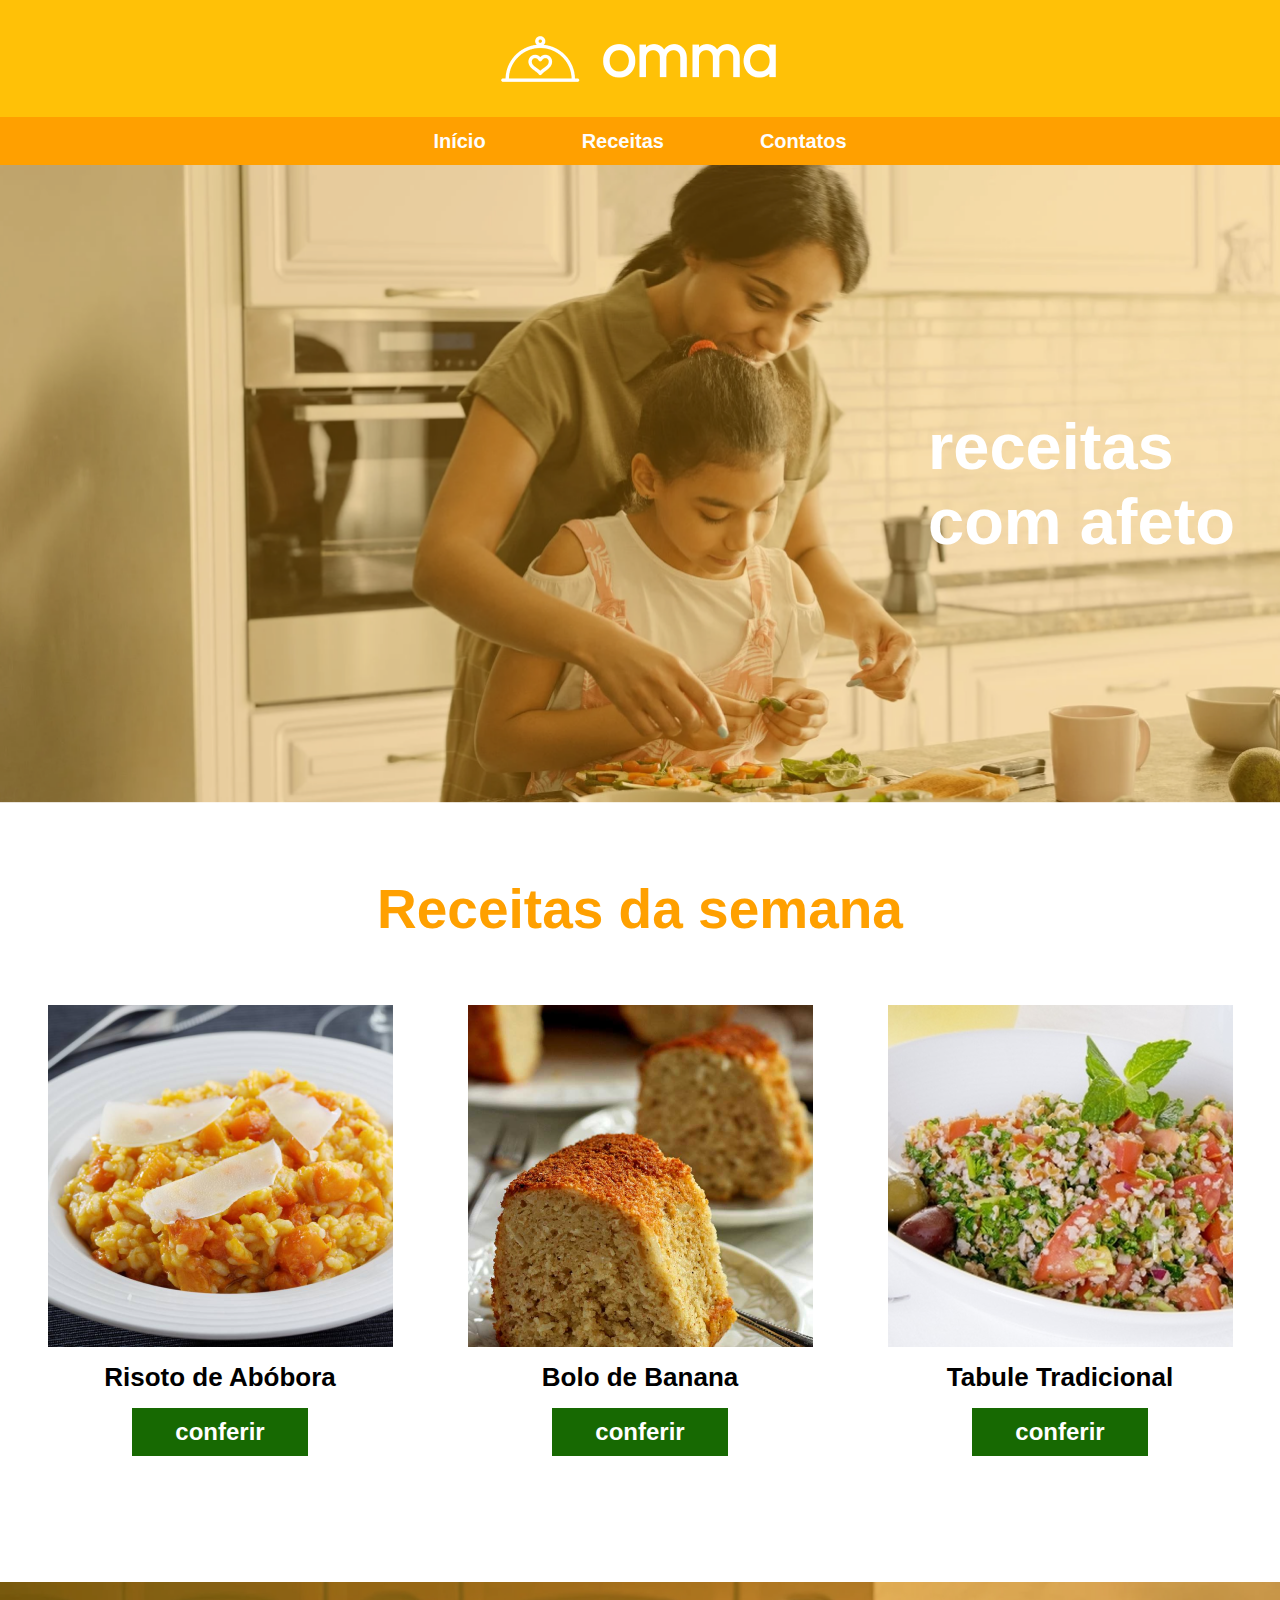
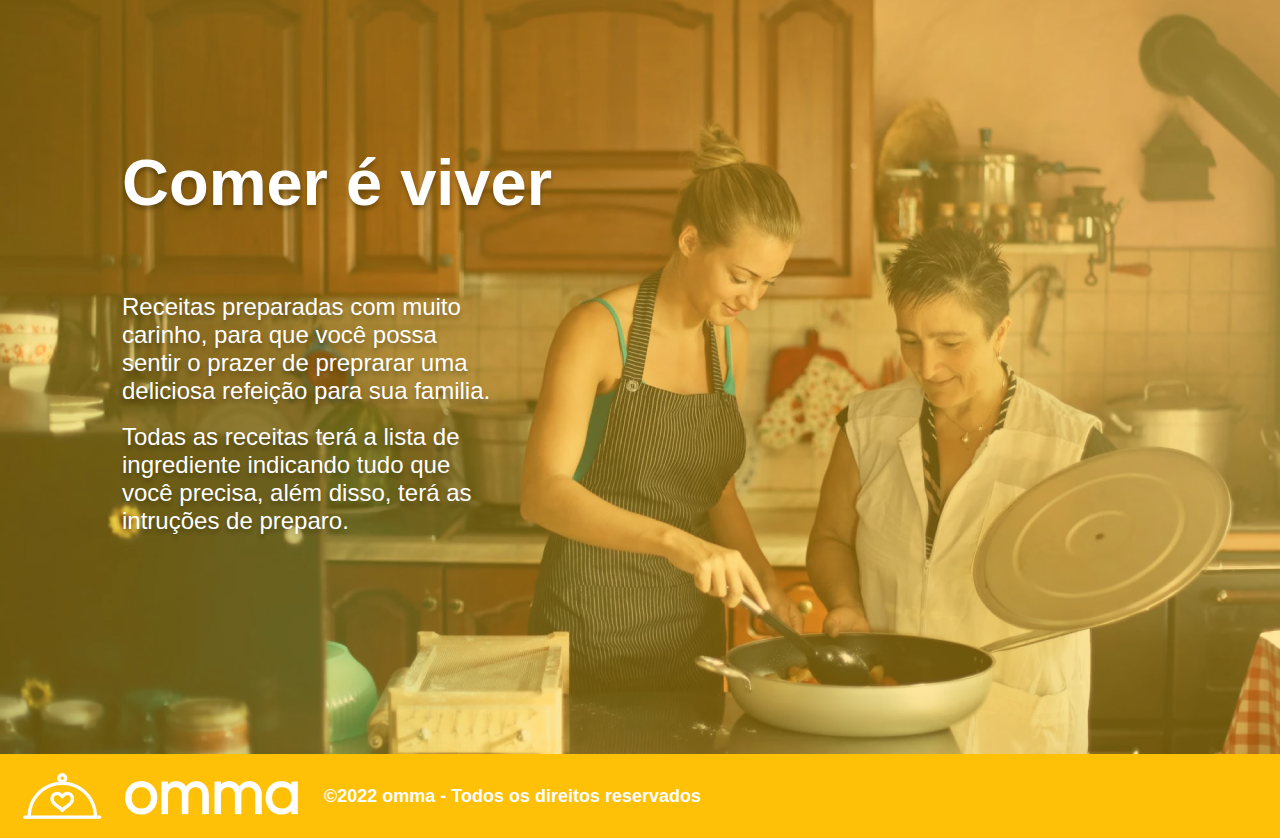
<file: index.html>
<!DOCTYPE html>
<html lang="en">

<head>
  <meta charset="UTF-8">
  <meta http-equiv="X-UA-Compatible" content="IE=edge">
  <meta name="viewport" content="width=device-width, initial-scale=1.0">
  <link rel="stylesheet" href="./style/headerfooter.css">
  <link rel="stylesheet" href="./style/inicial.css">

  <title>Página Inicial</title>
</head>

<body>
  <header>
    <div id="container-logo">
      <img src="./img/omma-logo-white (2) 1.png" alt="logo">
    </div>
    <nav id="navbar">
      <ul>
        <li> <a href="./index.html" class="a-nav">Início</a></li>
        <li> <a href="./lista.html" class="a-nav">Receitas</a></li>
        <li> <a href="./contato.html" class="a-nav">Contatos</a></li>
      </ul>
    </nav>
  </header>
  <main>
    <section id="inicial">
      <h1>receitas<br>com afeto</h1>

    </section>

    <section id="meio">
      <h2>Receitas da semana</h2>
      <div id="container-comida">
        <div class="comidas">
          <img src="./img/risotinho.png" alt="risoto">
          <h3>Risoto de Abóbora</h3>
          <a href="./receita.html">conferir</a>
        </div>
        <div class="comidas">
          <img src="./img/bolo-banana.png" alt="bolo-banana">
          <h3>Bolo de Banana</h3>
          <a href="#">conferir</a>
        </div>
        <div class="comidas">
          <img src="./img/tabule.png" alt="tabule">
          <h3>Tabule Tradicional</h3>
          <a href="#">conferir</a>
        </div>
      </div>
    </section>
    <section id="final">
      <h2>Comer é viver</h2>
      <div>
        <p class="paragrafofinal">Receitas preparadas com muito carinho, para que você possa sentir o prazer de preprarar uma deliciosa refeição para sua familia. </p> <br>
        <p class="paragrafofinal">Todas as receitas terá a lista de ingrediente indicando tudo que você precisa, além disso, terá as intruções de preparo. </p>
      </div>
    </section>
  </main>
  <footer>
    <img src="./img/omma-logo-white (2) 1.png" alt="logo">
    <p> &copy;2022 omma - Todos os direitos reservados</p>
  </footer>
</body>

</html>
</file>
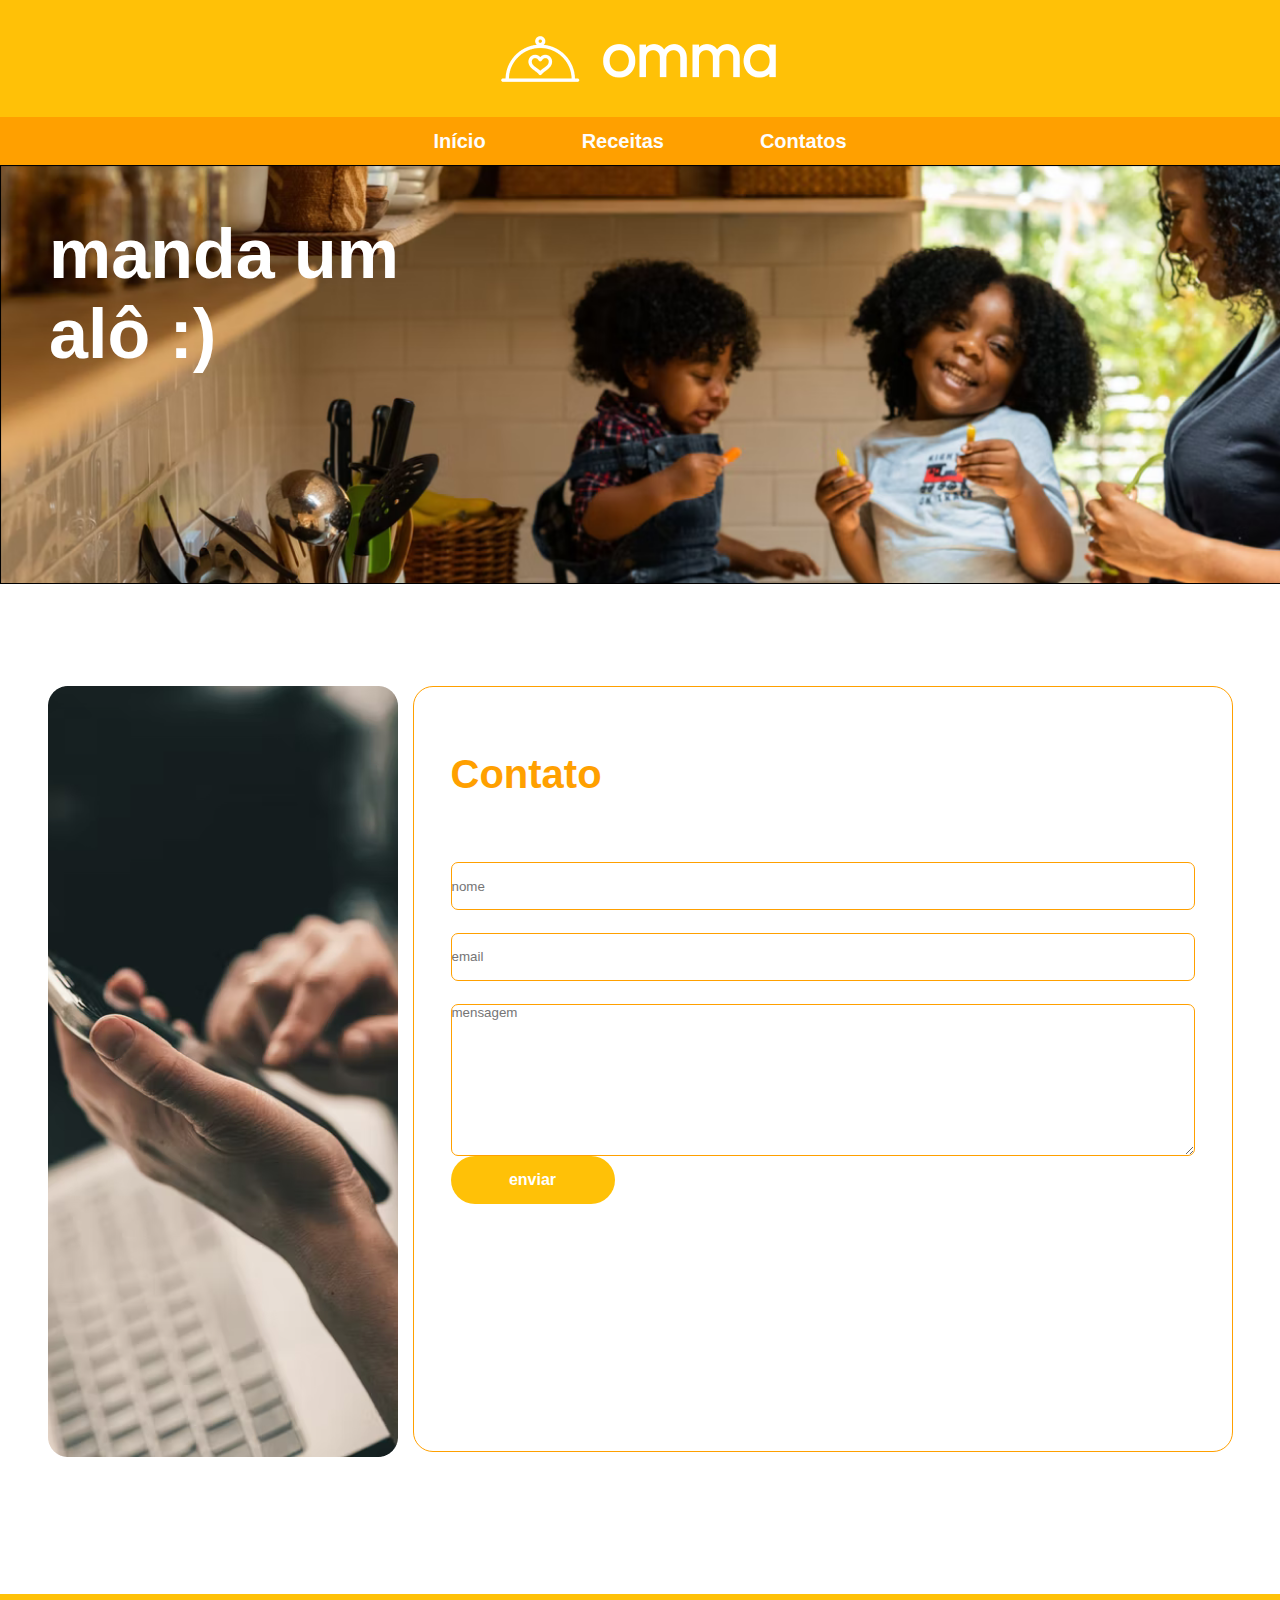
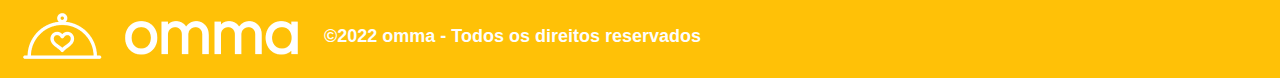
<file: contato.html>
<!DOCTYPE html>
<html lang="en">

<head>
  <meta charset="UTF-8">
  <meta http-equiv="X-UA-Compatible" content="IE=edge">
  <meta name="viewport" content="width=device-width, initial-scale=1.0">
  <link rel="stylesheet" href="./style/headerfooter.css">
  <link rel="stylesheet" href="./style/contato.css">

  <title>Contatos</title>
</head>

<body>
  <header>
    <div id="container-logo">
      <img src="./img/omma-logo-white (2) 1.png" alt="logo">
    </div>
    <nav id="navbar">
      <ul>
        <li> <a href="./index.html" class="a-nav">Início</a></li>
        <li> <a href="./lista.html" class="a-nav">Receitas</a></li>
        <li> <a href="./contato.html" class="a-nav">Contatos</a></li>
      </ul>
    </nav>
  </header>
  <main>
    <section id="contato-cliente">
      <h1>
        manda um<br>alô :)
      </h1>
    </section>
    <section class="container">
      <div id="foto">
        <img src="./img/Rectangle 28.png" alt="banner-lateral">
      </div>
      <form>
        <h2>Contato</h2>
        <input class="dados" type="text" placeholder="nome">
        <input class="dados" type="email" placeholder="email">
        <textarea name="mensagem" id="mensagem" cols="30" rows="10" placeholder="mensagem"></textarea>

        <div>
          <button id="botao">enviar</button>
        </div>

      </form>
    </section>
  </main>
  <footer>
    <img src="./img/omma-logo-white (2) 1.png" alt="logo">
    <p> &copy;2022 omma - Todos os direitos reservados</p>
  </footer>
</body>

</html>
</file>
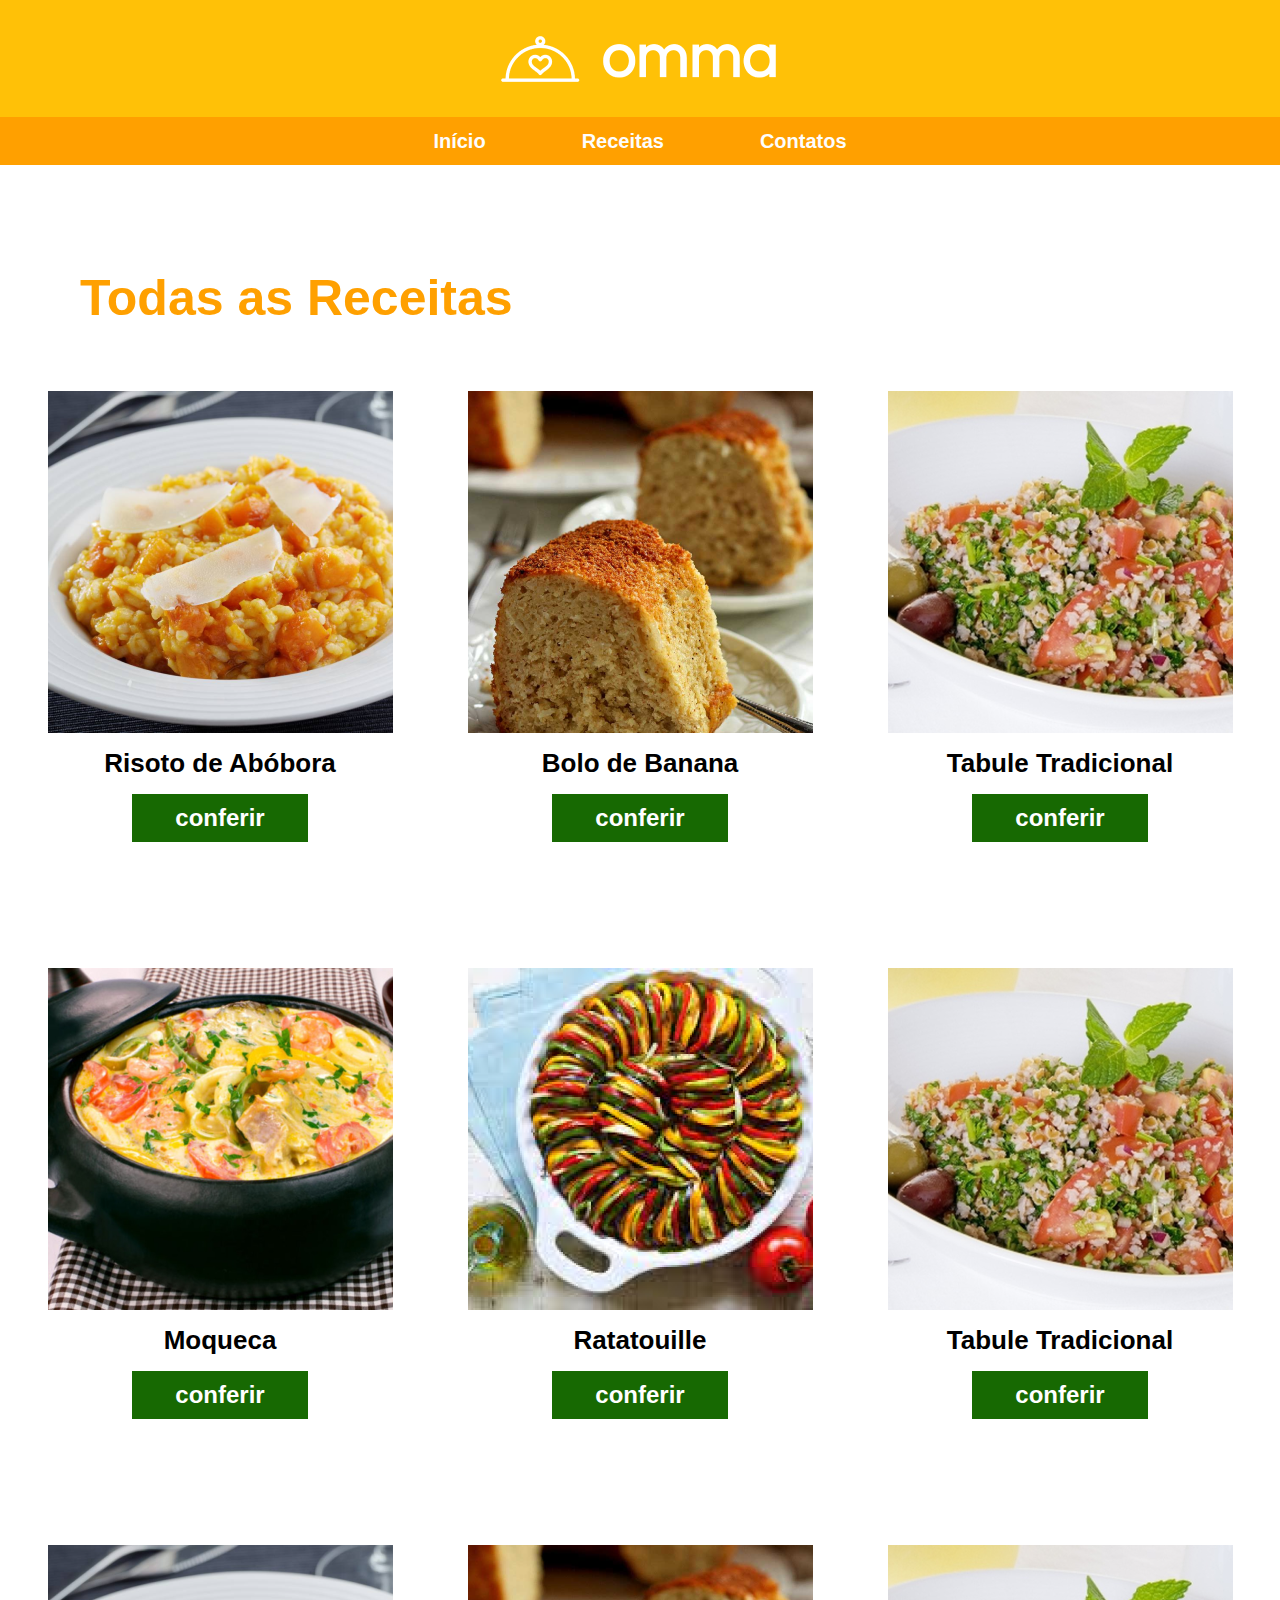
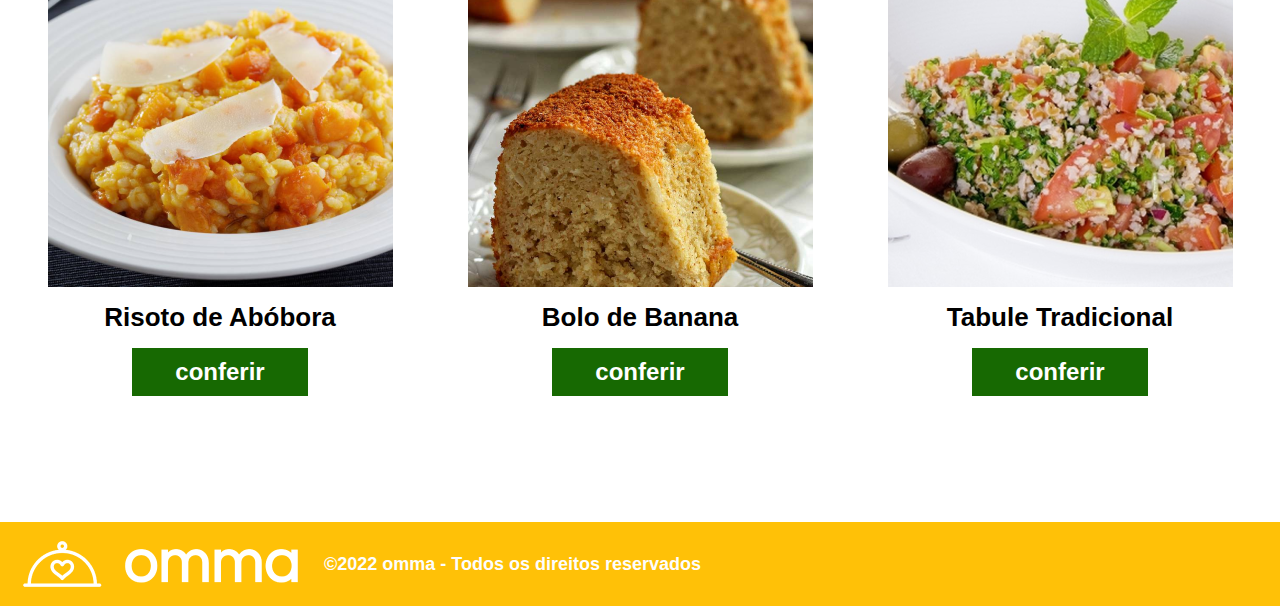
<file: lista.html>
<!DOCTYPE html>
<html lang="en">

<head>
  <meta charset="UTF-8">
  <meta http-equiv="X-UA-Compatible" content="IE=edge">
  <meta name="viewport" content="width=device-width, initial-scale=1.0">
  <link rel="stylesheet" href="./style/headerfooter.css">
  <link rel="stylesheet" href="./style/lista.css">
  <title>Receitas</title>

</head>

<body>
  <header>
    <div id="container-logo">
      <img src="./img/omma-logo-white (2) 1.png" alt="logo">
    </div>
    <nav id="navbar">
      <ul>
        <li> <a href="./index.html" class="a-nav">Início</a></li>
        <li> <a href="./lista.html" class="a-nav">Receitas</a></li>
        <li> <a href="./contato.html" class="a-nav">Contatos</a></li>
      </ul>
    </nav>
  </header>
  <main>
    <h1>Todas as Receitas</h1>
    <section id="container-comida">
      <div class="comidas">
        <img src="./img/risotinho.png" alt="risoto">
        <h3>Risoto de Abóbora</h3>
        <a href="./receita.html">conferir</a>
      </div>
      <div class="comidas">
        <img src="./img/bolo-banana.png" alt="bolo-banana">
        <h3>Bolo de Banana</h3>
        <a href="#">conferir</a>
      </div>
      <div class="comidas">
        <img src="./img/tabule.png" alt="tabule">
        <h3>Tabule Tradicional</h3>
        <a href="#">conferir</a>
      </div>
      <div class="comidas">
        <img src="./img/moqueca.png" alt="moqueca">
        <h3>Moqueca</h3>
        <a href="#">conferir</a>
      </div>
      <div class="comidas">
        <img src="./img/Rectangle 2.png" alt="ratatouille">
        <h3>Ratatouille</h3>
        <a href="#">conferir</a>
      </div>
      <div class="comidas">
        <img src="./img/tabule.png" alt="tabule">
        <h3>Tabule Tradicional</h3>
        <a href="#">conferir</a>
      </div>
      <div class="comidas">
        <img src="./img/risotinho.png" alt="risoto">
        <h3>Risoto de Abóbora</h3>
        <a href="#">conferir</a>
      </div>
      <div class="comidas">
        <img src="./img/bolo-banana.png" alt="bolo-banana">
        <h3>Bolo de Banana</h3>
        <a href="#">conferir</a>
      </div>
      <div class="comidas">
        <img src="./img/tabule.png" alt="tabule">
        <h3>Tabule Tradicional</h3>
        <a href="#">conferir</a>
      </div>
    </section>


  </main>

  <footer>
    <img src="./img/omma-logo-white (2) 1.png" alt="logo">
    <p> &copy;2022 omma - Todos os direitos reservados</p>
  </footer>
</body>

</html>
</file>
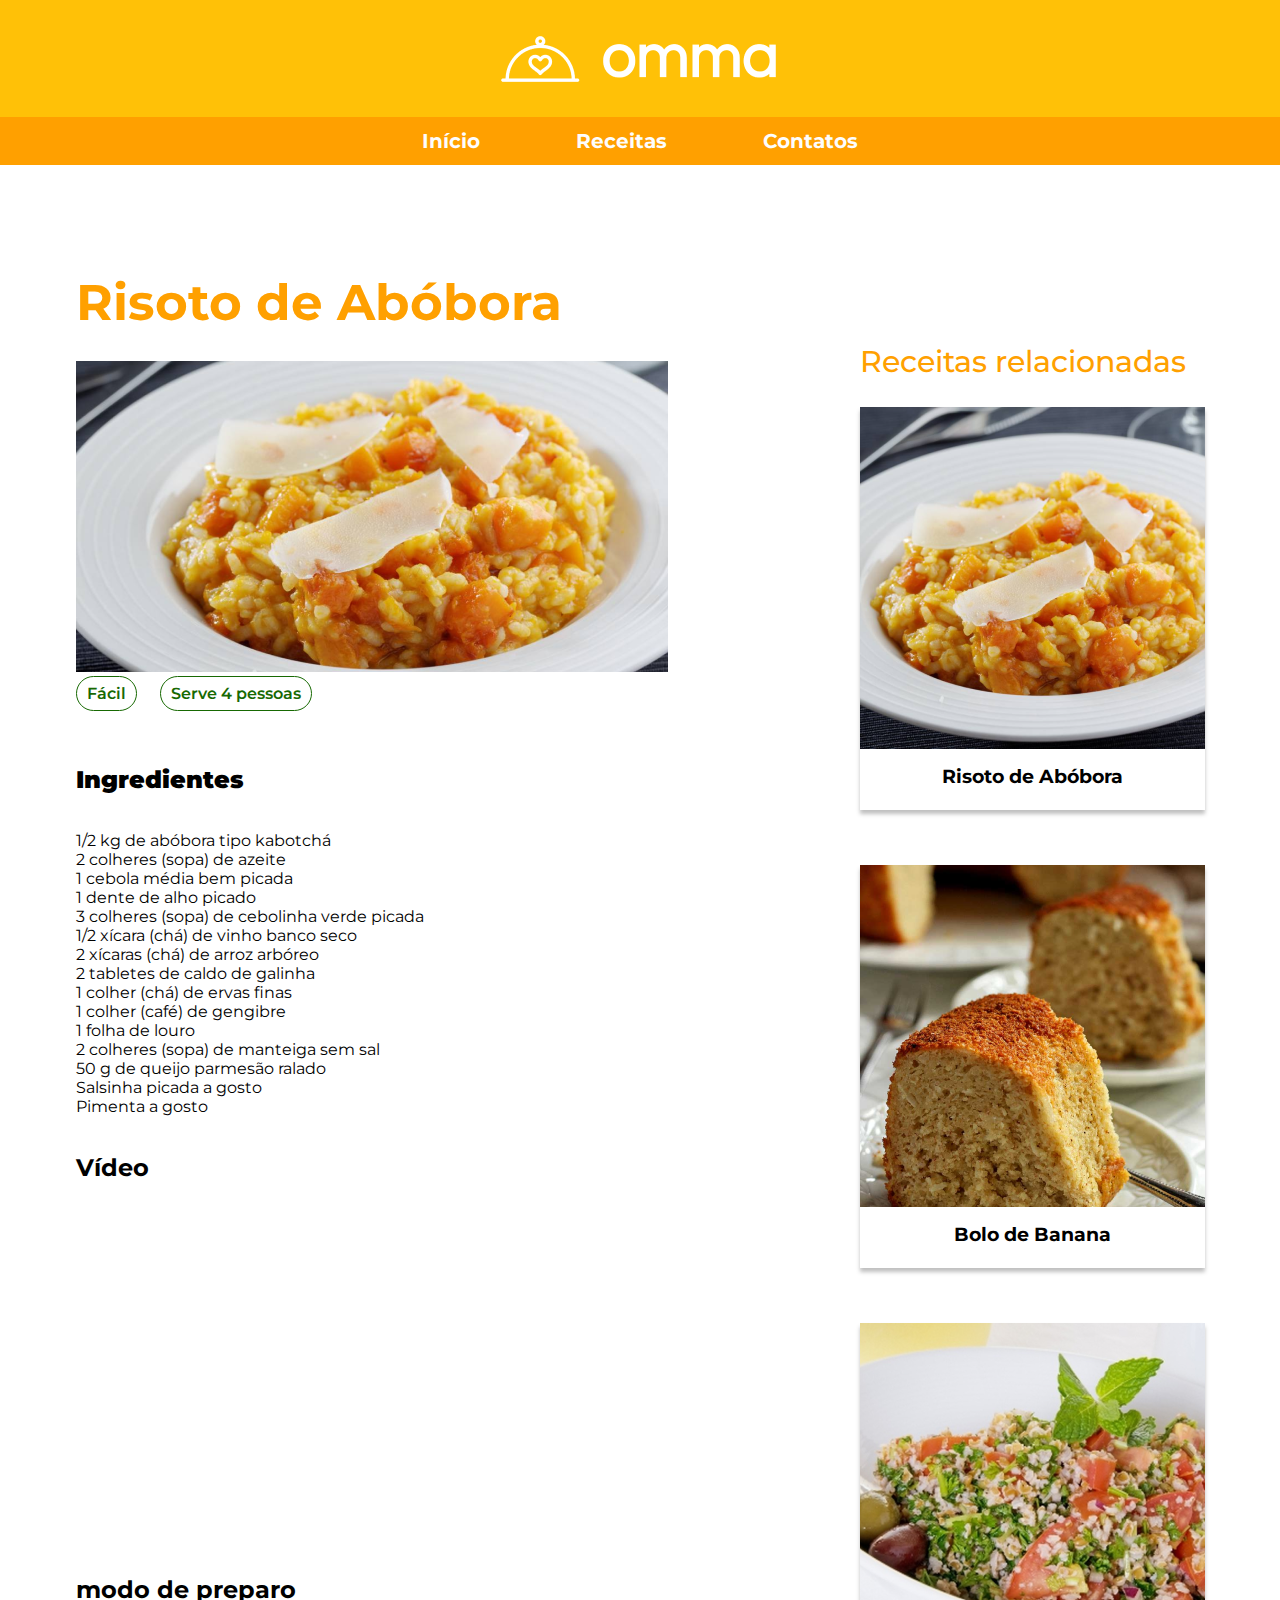
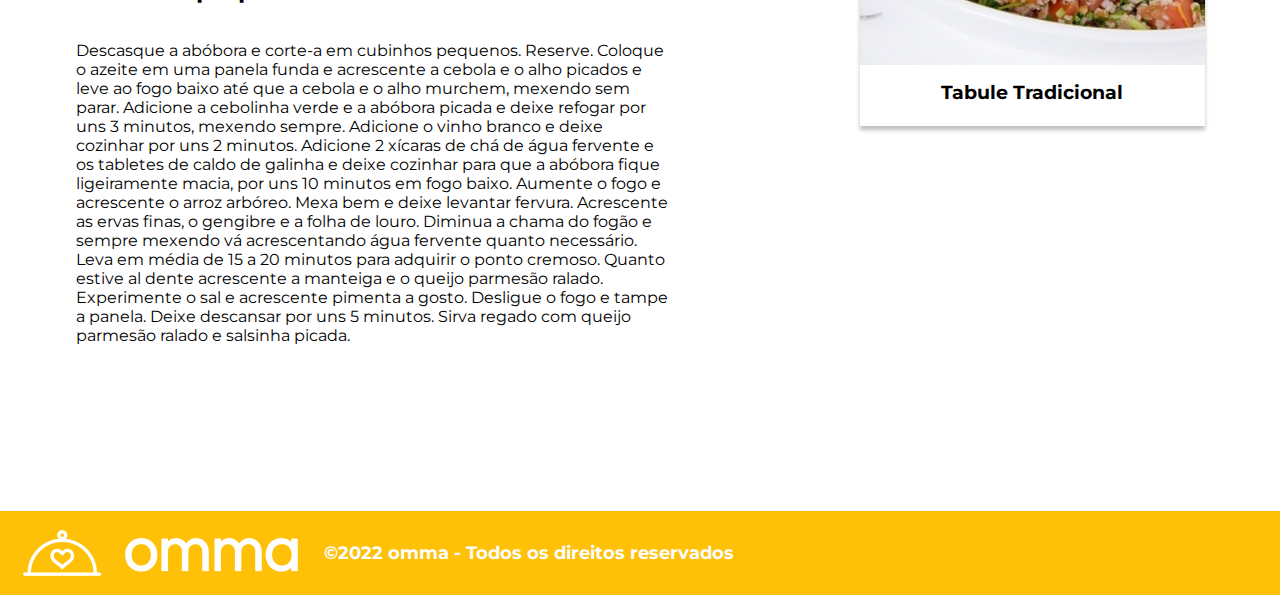
<file: receita.html>
<!DOCTYPE html>
<html lang="en">

<head>
  <meta charset="UTF-8">
  <meta http-equiv="X-UA-Compatible" content="IE=edge">
  <meta name="viewport" content="width=device-width, initial-scale=1.0">
  <link rel="preconnect" href="https://fonts.googleapis.com">
  <link rel="preconnect" href="https://fonts.gstatic.com" crossorigin>
  <link href="https://fonts.googleapis.com/css2?family=Montserrat:ital,wght@0,100;0,200;0,300;0,400;0,500;0,600;0,700;0,800;1,100;1,200;1,300;1,400;1,500;1,600;1,700&display=swap" rel="stylesheet">
  <link rel="stylesheet" href="./style/headerfooter.css">
  <link rel="stylesheet" href="./style/abobora.css">
  <title>Risoto de Abóbora</title>
</head>

<body>
  <header>
    <div id="container-logo">
      <img src="./img/omma-logo-white (2) 1.png" alt="logo">
    </div>
    <nav id="navbar">
      <ul>
        <li> <a href="./index.html" class="a-nav">Início</a></li>
        <li> <a href="./lista.html" class="a-nav">Receitas</a></li>
        <li> <a href="./contato.html" class="a-nav">Contatos</a></li>
      </ul>
    </nav>
  </header>

  <main>
    <div id="container-main">
      <article>
        <section id="risoto">
          <h1>Risoto de Abóbora</h1>
          <img src="./img/Rectangle 4.png" alt="risoto-abobora">
          <div>
            <p>Fácil</p>
            <p>Serve 4 pessoas</p>
          </div>
        </section>

      </article>

      <section id="como-fazer">
        <h2> <strong> Ingredientes</strong></h2>
        <p>
          <li>1/2 kg de abóbora tipo kabotchá</li>
          <li>2 colheres (sopa) de azeite</li>
          <li>1 cebola média bem picada</li>
          <li>1 dente de alho picado</li>
          <li>3 colheres (sopa) de cebolinha verde picada</li>
          <li>1/2 xícara (chá) de vinho banco seco</li>
          <li>2 xícaras (chá) de arroz arbóreo</li>
          <li>2 tabletes de caldo de galinha</li>
          <li>1 colher (chá) de ervas finas</li>
          <li>1 colher (café) de gengibre</li>
          <li>1 folha de louro</li>
          <li>2 colheres (sopa) de manteiga sem sal</li>
          <li>50 g de queijo parmesão ralado</li>
          <li>Salsinha picada a gosto</li>
          <li>Pimenta a gosto</li>
        </p>
        <h2> Vídeo</h2>
        <iframe width="560" height="315" src="https://www.youtube.com/embed/Mxc3RQE4yAg" title="YouTube video player" frameborder="0" allow="accelerometer; autoplay; clipboard-write; encrypted-media; gyroscope; picture-in-picture" allowfullscreen></iframe>

        <h2>modo de preparo</h2>
        <article id="preparo">
          Descasque a abóbora e corte-a em cubinhos pequenos. Reserve. Coloque o azeite em uma panela funda e acrescente a cebola e o alho picados e leve ao fogo baixo até que a cebola e o alho murchem, mexendo sem parar. Adicione a cebolinha verde e a abóbora picada e deixe refogar por uns 3 minutos, mexendo sempre. Adicione o vinho branco e deixe cozinhar por uns 2 minutos. Adicione 2 xícaras de chá de água fervente e os tabletes de caldo de galinha e deixe cozinhar para que a abóbora fique ligeiramente macia, por uns 10 minutos em fogo baixo. Aumente o fogo e acrescente o arroz arbóreo. Mexa bem e deixe levantar fervura. Acrescente as ervas finas, o gengibre e a folha de louro. Diminua a chama do fogão e sempre mexendo vá acrescentando água fervente quanto necessário. Leva em média de 15 a 20 minutos para adquirir o ponto cremoso. Quanto estive al dente acrescente a manteiga e o queijo parmesão ralado. Experimente o sal e acrescente pimenta a gosto. Desligue o fogo e tampe a panela. Deixe descansar por uns 5 minutos. Sirva regado com queijo parmesão ralado e salsinha picada.
        </article>


      </section>
    </div>
    <aside>
      <h2>Receitas relacionadas</h2>
      <a href="./receita.html">
        <div class="comidas">
          <img src="./img/risotinho.png" alt="risoto">
          <h3>Risoto de Abóbora</h3>
      </a>

      </div>
      <a href="#">
        <div class="comidas">
          <img src="./img/bolo-banana.png" alt="bolo-banana">
          <h3>Bolo de Banana</h3>
      </a>

      </div>
      <a href="#">
        <div class="comidas">
          <img src="./img/tabule.png" alt="tabule">
          <h3>Tabule Tradicional</h3>
      </a>

      </div>
    </aside>
  </main>
  <footer>
    <img src="./img/omma-logo-white (2) 1.png" alt="logo">
    <p> &copy;2022 omma - Todos os direitos reservados</p>

  </footer>
</body>

</html>
</file>
<file: style/headerfooter.css>
* {
  padding: 0;
  margin: 0;
  box-sizing: border-box;
  font-family: "Montserrat", sans-serif;
}

#container-logo {
  display: flex;
  justify-content: center;
  align-items: center;
  height: 117px;
  background-color: #ffc107;
}
#container-logo img {
  width: 324px;
  height: 84px;
}
#navbar {
  display: flex;
  justify-content: center;
  align-items: center;
  background-color: #ffa000;
  margin: 0 auto;
}
ul {
  display: flex;
  justify-content: space-between;
  list-style: none;
}
ul li {
  padding: 12px 48px;
}

.a-nav {
  text-decoration: none;
  color: #fdfdfd;
  font-weight: 700;
  font-size: 20px;
  line-height: 24px;
}
footer {
  display: flex;
  align-items: center;
  background-color: #ffc107;
  color: #fdfdfd;
  font-weight: 700;
  font-size: 18px;
  line-height: 22px;
}
footer img {
  display: inline-block;
}
@media only screen and (max-width: 1024px) {
  header {
    width: 100%;
  }

  footer {
    width: 100%;
  }
}

@media only screen and (max-width: 500px) {
  ul {
    flex-direction: column;
  }
}
@media only screen and (max-width: 450px) {
  footer {
    flex-direction: column;
  }
}
</file>
<file: style/inicial.css>
main {
  max-width: 1440px;
}

#inicial {
  background-image: url(../img/image\ 1.png);
  background-repeat: no-repeat;
  background-size: cover;
  height: 638.18px;
  display: flex;
  justify-content: flex-end;
  align-items: center;
}
#inicial h1 {
  color: #ffff;
  font-size: 65px;
  font-weight: 700;
  padding-right: 45px;
}
#meio {
  display: flex;
  flex-direction: column;
  align-items: center;
}
#meio h2 {
  color: #ffa000;
  font-size: 55px;
  font-weight: 700;
  margin-top: 74px;
  margin-bottom: 64px;
}
#container-comida {
  display: flex;
  flex-wrap: wrap;
  justify-content: center;
  gap: 0px 75px;
}

.comidas {
  display: flex;
  flex-direction: column;
  align-items: center;
  justify-content: center;
  margin-bottom: 126px;
}

.comidas img {
  width: 345px;
  height: 342px;
}
.comidas a {
  background-color: #176902;
  color: #ffff;
  font-weight: 700;
  font-size: 24px;
  text-decoration: none;
  padding: 10px 43px;
}
.comidas h3 {
  color: black;
  font-size: 26px;
  font-weight: 600;
  margin: 15px 0px;
}
#final {
  background-image: url(../img/image\ 2.png);
  background-repeat: no-repeat;
  background-size: cover;
  height: 772px;
}
#final h2 {
  color: #ffff;
  font-size: 65px;
  font-weight: 700;
  text-shadow: 0px 4px 4px rgba(0, 0, 0, 0.25);
  margin-left: 122px;
  padding-top: 163px;
  padding-bottom: 73px;
}
#final div {
  width: 495px;
}
.paragrafofinal {
  color: #ffff;
  font-size: 24px;
  font-weight: 500;
  margin-left: 122px;
  text-shadow: 0px 4px 4px rgba(0, 0, 0, 0.25);
}
@media only screen and (max-width: 560px) {
  #final div {
    width: 100%;
  }
  .paragrafofinal {
    margin-left: 0;
  }
}
</file>
<file: style/contato.css>
* {
  max-width: 1440px;
}
#contato-cliente {
  background-image: url(../img/contato.png);
  background-repeat: no-repeat;
  background-size: cover;
  height: 419px;
}
#contato-cliente h1 {
  color: #ffff;
  font-size: 70px;
  font-weight: 700;
  padding: 49px;
}
.container {
  display: flex;
  justify-content: center;
  margin-bottom: 133px;
  margin-top: 102px;
  gap: 0px 15px;
}
form {
  display: flex;
  flex-direction: column;
  border: 1px solid #ffa000;
  border-radius: 20px;
  width: 820px;
  height: 766px;
  padding: 65px 37px;
}
form h2 {
  color: #ffa000;
  font-size: 40px;
  font-weight: 700;
  padding-bottom: 65px;
}
.dados {
  height: 48px;
  margin-bottom: 22.8px;
  border: 1px solid #ffa000;
  border-radius: 7px;
}
#mensagem {
  border: 1px solid #ffa000;
  border-radius: 7px;
}
button {
  font-size: 16px;
  font-weight: 700;
  color: #ffff;
  background: #ffc107;
  border-radius: 50px;
  width: 164px;
  height: 48px;
  border: none;
}
#botao,
select {
  cursor: pointer;
}
#botao:hover {
  background: #dfb846;
}

@media only screen and (max-width: 700px) {
  #foto {
    display: none;
  }
}
</file>
<file: style/lista.css>
#container-comida {
  display: flex;
  flex-wrap: wrap;
  justify-content: center;
  gap: 0px 75px;
}
.comidas {
  display: flex;
  flex-direction: column;
  align-items: center;
  justify-content: center;
  margin-bottom: 126px;
}

.comidas img {
  width: 345px;
  height: 342px;
}

.comidas h3 {
  color: black;
  font-size: 26px;
  font-weight: 600;
  margin: 15px 0px;
}
.comidas a {
  background-color: #176902;
  color: #ffff;
  font-weight: 700;
  font-size: 24px;
  text-decoration: none;
  padding: 10px 43px;
}
h1 {
  color: #ffa000;
  font-size: 50px;
  font-weight: 700;
  margin: 104px 0px 64px 80px;
}
</file>
<file: style/abobora.css>
main {
  display: flex;
  justify-content: center;
  gap: 0px 192px;
}
#container-main {
  margin-top: 107px;
}
li {
  list-style: none;
}
#risoto {
  margin-bottom: 54px;
}
#risoto h1 {
  color: #ffa000;
  font-size: 50px;
  font-weight: 700;
  margin-bottom: 28px;
}
#risoto p {
  display: inline-block;
  color: #176902;
  font-style: 18px;
  font-weight: 600;
  border: 1px solid #176902;
  border-radius: 47px;
  padding: 7px 10px;
  margin-right: 19px;
}

#como-fazer h2 {
  margin-bottom: 37px;
  margin-top: 37px;
}
#preparo {
  width: 592px;

  margin-bottom: 166px;
}
aside {
  margin-top: 178px;
}
aside h2 {
  color: #ffa000;
  font-size: 30px;
  font-weight: 500;
  margin-bottom: 27px;
}
.comidas {
  display: flex;
  flex-direction: column;
  align-items: center;
  box-shadow: 0px 4px 4px rgba(0, 0, 0, 0.25);
  margin-bottom: 55px;
}
.comidas h3 {
  margin: 12px 0px 22px 0px;
  color: black;
  display: flex;
  justify-content: center;
}
#botao,
select {
  cursor: pointer;
}
a {
  text-decoration: none;
}

@media only screen and (max-width: 1024px) {
  main {
    width: 100%;
    flex-wrap: wrap;
    justify-content: center;
  }
}
@media only screen and (max-width: 650px) {
  #risoto img {
    width: 100%;
  }
  #risoto h1 {
    font-size: 30px;
  }
  iframe {
    width: 100%;
  }
  #preparo {
    width: 100%;
  }
}
</file>
